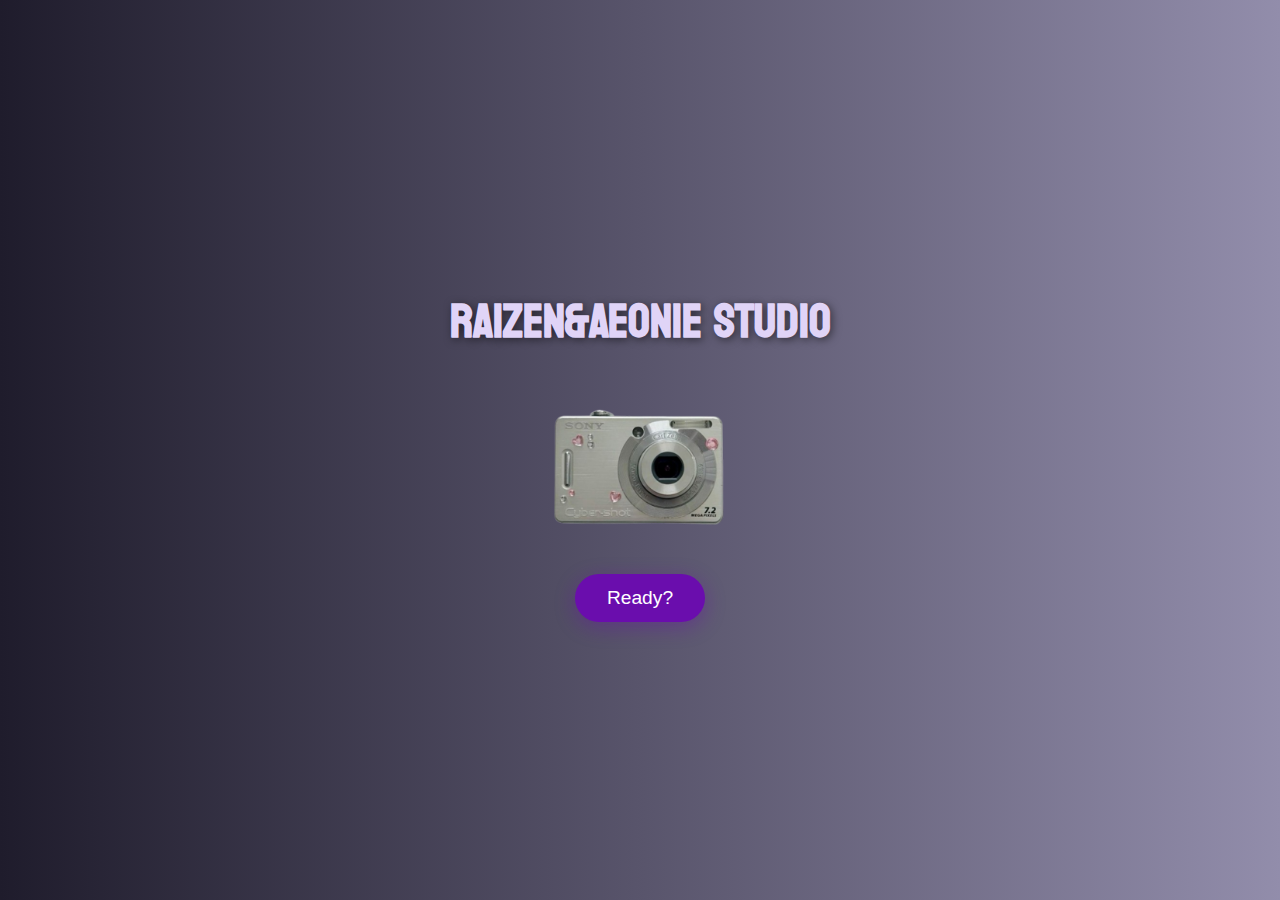
<file: index.html>
<!DOCTYPE html>
<html lang="en">
<head>
    <meta charset="UTF-8">
    <meta name="viewport" content="width=device-width, initial-scale=1.0">
    <title>Raizen&AeonieStudio</title>   

    <!-- Styles -->
    <link rel="stylesheet" href="style.css">

    <!-- Google Fonts -->
    <link rel="preconnect" href="https://fonts.googleapis.com">
    <link rel="preconnect" href="https://fonts.gstatic.com" crossorigin>
    <link href="https://fonts.googleapis.com/css2?family=Koulen&display=swap" rel="stylesheet">
    <link href="https://fonts.googleapis.com/css2?family=Kreon:wght@300..700&display=swap" rel="stylesheet">
    <link href="https://fonts.googleapis.com/css2?family=League+Spartan:wght@100..900&display=swap" rel="stylesheet">

    <!-- Favicon -->
    <link rel="icon" type="image/png" href="https://i.pinimg.com/736x/2c/5b/ab/2c5bab6723ef8f80152bb4aaa4920fef.jpg">
</head>
<body class="home">  
    <!-- Title -->
    <div>
        <h1 class="logo1">Raizen&Aeonie Studio</h1>
    </div>

    <!-- Image -->
    <div>
        <img src="camera.png" alt="camera" class="star">
    </div>

    <!-- Ready Button -->
    <div>
        <button id="ready-btn" onclick="redirectWithTransition('instructions.html')">Ready?</button>
    </div>

    <!-- JavaScript for transition -->
    <script>
        function redirectWithTransition(url) {
            document.body.classList.add('fade-out');
            setTimeout(() => {
                window.location.href = url;
            }, 500); // Match with transition duration
        }
    </script>
</body>
</html>
</file>
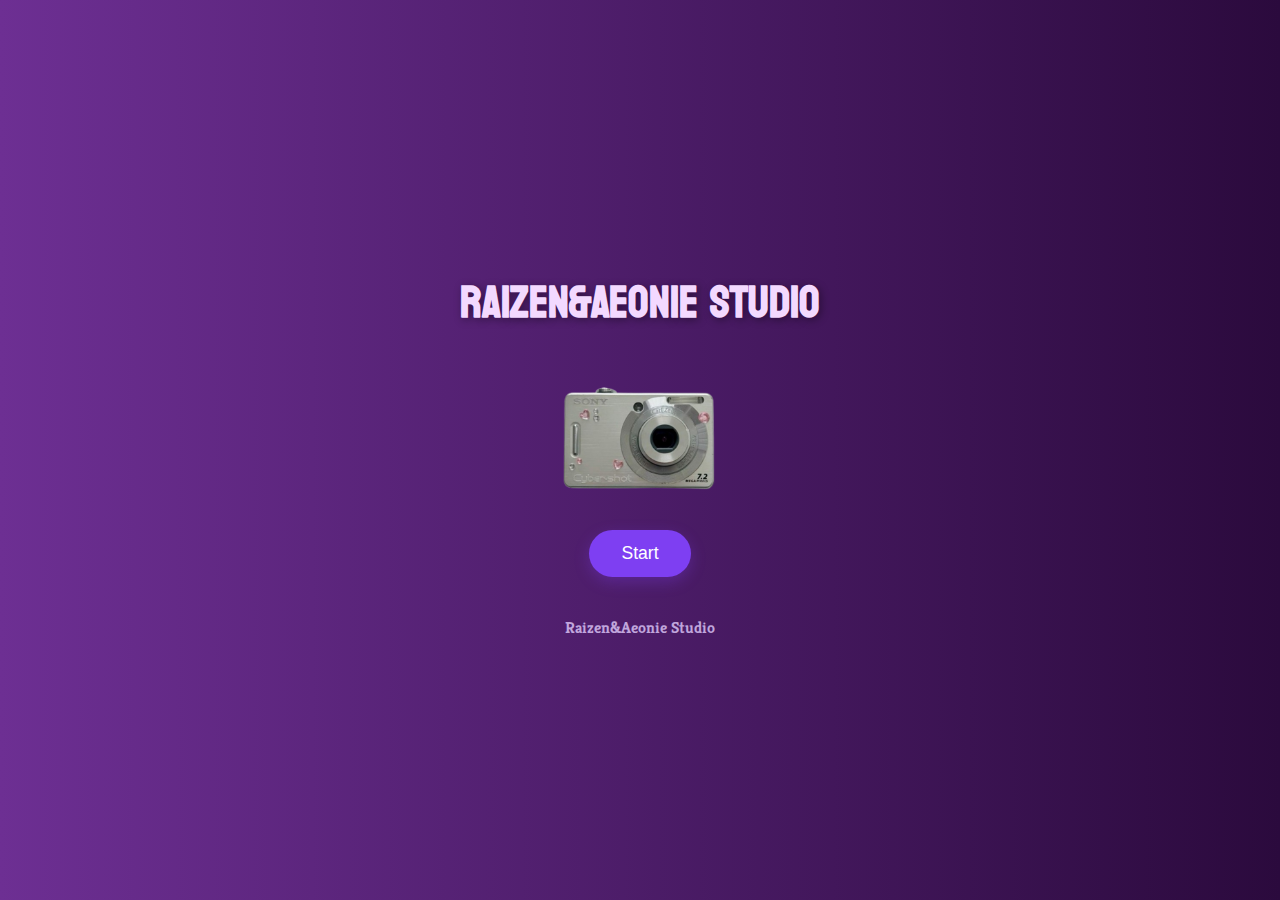
<file: instructions.html>
<!DOCTYPE html>
<html lang="en">
<head>
    <meta charset="UTF-8">
    <meta name="viewport" content="width=device-width, initial-scale=1.0">
    <title>Raizen&Aeonie Studio</title>

    <!-- Styles -->
    <link rel="stylesheet" href="style.css">

    <!-- Fonts -->
    <link rel="preconnect" href="https://fonts.googleapis.com">
    <link rel="preconnect" href="https://fonts.gstatic.com" crossorigin>
    <link href="https://fonts.googleapis.com/css2?family=Koulen&display=swap" rel="stylesheet">
    <link href="https://fonts.googleapis.com/css2?family=Kreon:wght@300..700&display=swap" rel="stylesheet">
    <link href="https://fonts.googleapis.com/css2?family=League+Spartan:wght@100..900&display=swap" rel="stylesheet">

    <!-- Favicon -->
    <link rel="icon" type="image/png" href="https://i.pinimg.com/736x/2c/5b/ab/2c5bab6723ef8f80152bb4aaa4920fef.jpg">
</head>
<body class="instructions">  
    <div>
        <h1 class="logo2">Raizen&Aeonie Studio</h1>
    </div>

    <div>
        <img src="camera.png" alt="camera" class="instruction-img">
    </div>

    <div>
        <button id="start-btn" onclick="redirectWithTransition('photobooth.html')">Start</button>
    </div>

    <div>
        <h3 class="footer-text">Raizen&Aeonie Studio</h3>
    </div>

    <!-- JS Transition Script -->
    <script>
        function redirectWithTransition(url) {
            document.body.classList.add('fade-out');
            setTimeout(() => {
                window.location.href = url;
            }, 500); // Match this with your CSS transition time
        }
    </script>
</body>
</html>
</file>
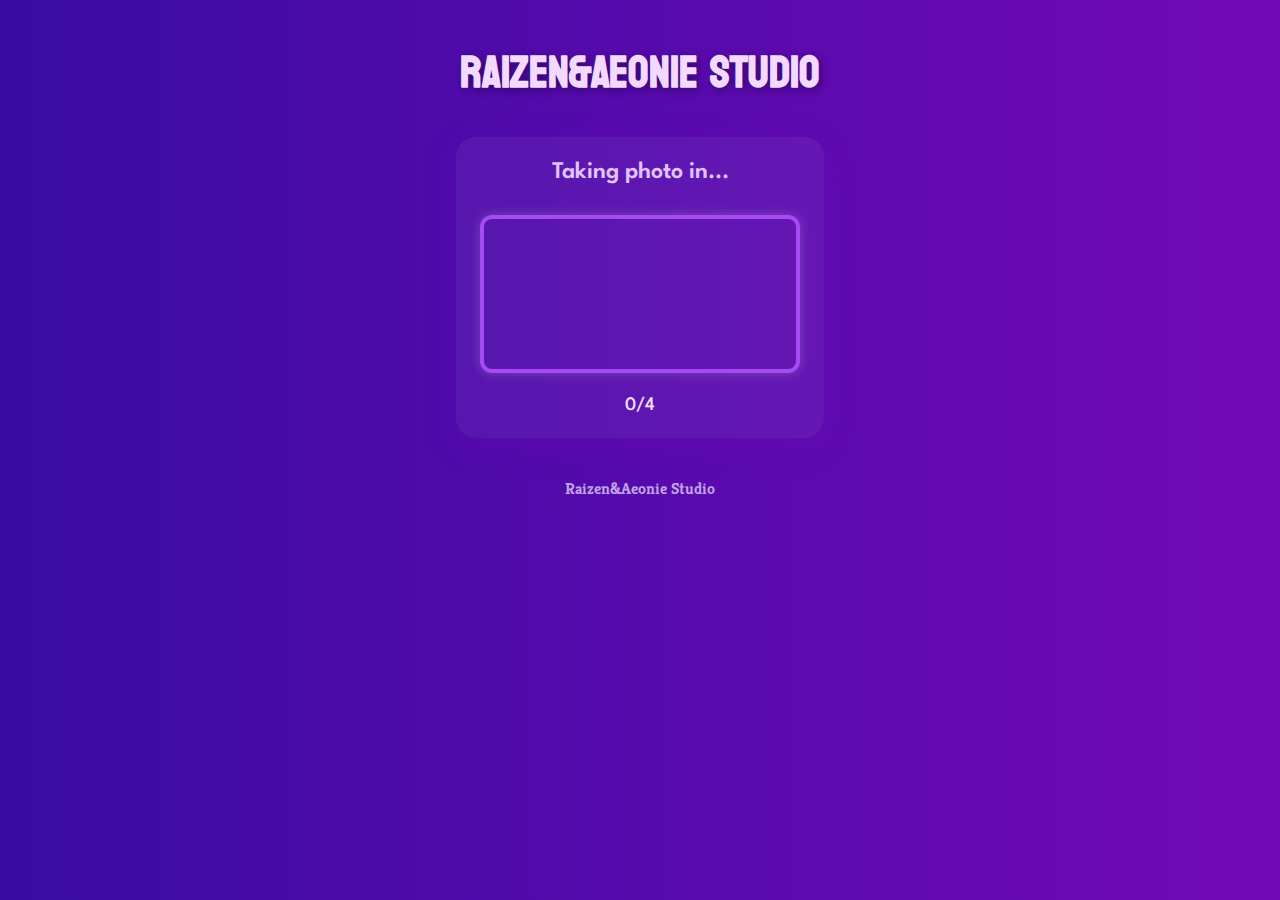
<file: photobooth.html>
<!DOCTYPE html>
<html lang="en">
<head>
    <link rel="stylesheet" href="style.css">
    <meta charset="UTF-8">
    <meta name="viewport" content="width=device-width, initial-scale=1.0">
    <title>Raizen&Aeonie Studio</title>
    <link rel="preconnect" href="https://fonts.googleapis.com">
    <link rel="preconnect" href="https://fonts.gstatic.com" crossorigin>
    <link href="https://fonts.googleapis.com/css2?family=Koulen&display=swap" rel="stylesheet">
    <link href="https://fonts.googleapis.com/css2?family=Kreon:wght@300..700&display=swap" rel="stylesheet">
    <link href="https://fonts.googleapis.com/css2?family=League+Spartan:wght@100..900&display=swap" rel="stylesheet">
    <link rel="icon" type="image/png" href="https://i.pinimg.com/736x/2c/5b/ab/2c5bab6723ef8f80152bb4aaa4920fef.jpg">

</head>
<body class="photobooth">
    <div>
        <h1 class="logo2">Raizen&Aeonie Studio</h1>
    </div>
    
    <div class="camera-container">
        <div id="countdown">Taking photo in...</div>
        <video id="video" autoplay></video>
        <div id="counter">0/4</div>
    </div>

    <div>
        <h3 class="footer-text">
            Raizen&Aeonie Studio
        </h3>
    </div>

    <script src="script.js"></script>
</body>
</html>
</file>
<file: style.css>
/* Reset */
* {
    margin: 0;
    padding: 0;
    box-sizing: border-box;
}

/* Body Styling */
body.home {
    font-family: 'League Spartan', sans-serif;
    background: linear-gradient(to right, #1f1c2c, #928dab); /* Deep purple gradient */
    color: #fff;
    display: flex;
    flex-direction: column;
    align-items: center;
    justify-content: center;
    min-height: 100vh;
    text-align: center;
    padding: 2rem;
}

/* Logo Text */
.logo1 {
    font-family: 'Koulen', sans-serif;
    font-size: 3rem;
    color: #e0d4f7; /* Light purple tone */
    margin-bottom: 1.5rem;
    text-shadow: 2px 2px 8px rgba(0, 0, 0, 0.5);
}

/* Image Animation */
.star {
    width: 180px;
    height: auto;
    margin: 1rem 0;
    animation: pulse 2s infinite ease-in-out;
}

@keyframes pulse {
    0%, 100% { transform: scale(1); opacity: 1; }
    50% { transform: scale(1.05); opacity: 0.9; }
}

/* Button Styling */
#ready-btn {
    background-color: #6a0dad; /* Rich purple */
    color: #fff;
    border: none;
    padding: 0.8rem 2rem;
    font-size: 1.2rem;
    border-radius: 50px;
    cursor: pointer;
    transition: background-color 0.3s ease, transform 0.2s ease;
    margin-top: 1.5rem;
    box-shadow: 0 5px 20px rgba(106, 13, 173, 0.4);
}

#ready-btn:hover {
    background-color: #8a2be2; /* Lighter purple on hover */
    transform: translateY(-4px);
}

/* Mobile Responsive */
@media screen and (max-width: 600px) {
    .logo1 {
        font-size: 2.2rem;
    }

    .star {
        width: 140px;
    }

    #ready-btn {
        font-size: 1rem;
        padding: 0.6rem 1.5rem;
    }
}
/* Instructions Page Styling */
body.instructions {
    font-family: 'League Spartan', sans-serif;
    background: linear-gradient(to left, #2b0a3d, #6d2f93); /* Purple gradient background */
    color: #ffffff;
    display: flex;
    flex-direction: column;
    align-items: center;
    justify-content: center;
    text-align: center;
    min-height: 100vh;
    padding: 2rem;
}

/* Logo Style */
.logo2 {
    font-family: 'Koulen', sans-serif;
    font-size: 2.8rem;
    color: #e3c3ff;
    margin-bottom: 2rem;
    text-shadow: 2px 2px 6px rgba(0, 0, 0, 0.4);
}

/* Instruction Image */
.instruction-img {
    width: 160px;
    height: auto;
    margin: 1rem 0 2rem;
    animation: float 3s ease-in-out infinite;
}

@keyframes float {
    0% { transform: translateY(0px); }
    50% { transform: translateY(-10px); }
    100% { transform: translateY(0px); }
}

/* Start Button */
#start-btn {
    background-color: #7e3ff2;
    color: #fff;
    border: none;
    padding: 0.8rem 2rem;
    font-size: 1.1rem;
    border-radius: 40px;
    cursor: pointer;
    transition: background-color 0.3s ease, transform 0.2s ease;
    box-shadow: 0 5px 15px rgba(126, 63, 242, 0.3);
}

#start-btn:hover {
    background-color: #9b59ff;
    transform: translateY(-3px);
}

/* Footer Text */
.footer-text {
    font-family: 'Kreon', serif;
    font-size: 1rem;
    margin-top: 3rem;
    color: #d9c8f7;
    opacity: 0.8;
}

/* Responsive Design */
@media screen and (max-width: 600px) {
    .logo2 {
        font-size: 2rem;
    }

    .instruction-img {
        width: 120px;
    }

    #start-btn {
        font-size: 1rem;
        padding: 0.6rem 1.5rem;
    }

    .footer-text {
        font-size: 0.9rem;
    }
}
/* Photobooth Page Styling */
body.photobooth {
    font-family: 'League Spartan', sans-serif;
    background: linear-gradient(to right, #3a0ca3, #7209b7);
    color: #ffffff;
    display: flex;
    flex-direction: column;
    align-items: center;
    min-height: 100vh;
    padding: 2rem;
    text-align: center;
}

/* Header */
.logo2 {
    font-family: 'Koulen', sans-serif;
    font-size: 2.8rem;
    color: #f3d9ff;
    margin-bottom: 2rem;
    text-shadow: 2px 2px 6px rgba(0, 0, 0, 0.3);
}

/* Camera Container */
.camera-container {
    position: relative;
    background-color: rgba(255, 255, 255, 0.05);
    padding: 1.5rem;
    border-radius: 20px;
    box-shadow: 0 8px 30px rgba(114, 9, 183, 0.3);
    display: flex;
    flex-direction: column;
    align-items: center;
    gap: 1rem;
}

/* Countdown Text */
#countdown {
    font-size: 1.5rem;
    font-weight: 600;
    color: #e0c3ff;
    margin-bottom: 1rem;
}

/* Video Stream */
#video {
    width: 320px;
    max-width: 90vw;
    height: auto;
    border: 4px solid #a64bf4;
    border-radius: 12px;
    box-shadow: 0 0 12px rgba(255, 255, 255, 0.2);
}

/* Counter */
#counter {
    margin-top: 0.5rem;
    font-size: 1.2rem;
    color: #f5e1ff;
    font-weight: 500;
}

/* Footer */
.footer-text {
    font-family: 'Kreon', serif;
    font-size: 1rem;
    margin-top: 2.5rem;
    color: #dec9f9;
    opacity: 0.8;
}

/* Responsive */
@media screen and (max-width: 600px) {
    .logo2 {
        font-size: 2rem;
    }

    #countdown {
        font-size: 1.2rem;
    }

    #video {
        width: 260px;
    }

    #counter {
        font-size: 1rem;
    }

    .footer-text {
        font-size: 0.9rem;
    }
}
/* Download Page Styling */
body.download {
    font-family: 'League Spartan', sans-serif;
    background: linear-gradient(to right, #5a189a, #9d4edd); /* Purple gradient */
    color: #fff;
    display: flex;
    flex-direction: column;
    align-items: center;
    min-height: 100vh;
    padding: 2rem;
    text-align: center;
}

/* Header */
.logo2 {
    font-family: 'Koulen', sans-serif;
    font-size: 2.8rem;
    color: #f3d9ff;
    margin-bottom: 1.5rem;
    text-shadow: 2px 2px 8px rgba(0, 0, 0, 0.4);
}

/* Main Layout */
.main-container {
    display: flex;
    flex-wrap: wrap;
    justify-content: center;
    gap: 2rem;
    margin-top: 1rem;
    width: 100%;
    max-width: 1200px;
}

/* Canvas */
#finalCanvas {
    width: 320px;
    height: auto;
    border: 5px solid #d0a2f7;
    border-radius: 20px;
    box-shadow: 0 0 20px rgba(255, 255, 255, 0.1);
    background-color: #1e0033;
}

/* Right Panel */
.right {
    display: flex;
    flex-direction: column;
    align-items: center;
    max-width: 400px;
    gap: 1.2rem;
}

/* Color Selection */
.color-grid {
    display: grid;
    grid-template-columns: repeat(3, 80px);
    gap: 1rem;
}

.color-btn {
    width: 80px;
    height: 80px;
    border-radius: 12px;
    border: 2px solid transparent;
    background-size: cover;
    background-position: center;
    cursor: pointer;
    transition: border 0.3s ease;
}

.color-btn:hover,
.color-btn.selected {
    border: 3px solid #ffffff;
}

/* Button Group */
.button-last {
    display: flex;
    gap: 1rem;
    margin-top: 1rem;
}

.button-last button {
    background-color: #6a0dad;
    color: #fff;
    border: none;
    padding: 0.8rem 1.5rem;
    font-size: 1rem;
    border-radius: 50px;
    cursor: pointer;
    transition: background-color 0.3s ease, transform 0.2s ease;
    box-shadow: 0 6px 20px rgba(106, 13, 173, 0.4);
}

.button-last button:hover {
    background-color: #9d4edd;
    transform: translateY(-3px);
}

/* Footer */
.footer-text {
    font-family: 'Kreon', serif;
    font-size: 1rem;
    margin-top: 2.5rem;
    color: #dec9f9;
    opacity: 0.8;
}

/* Responsive */
@media screen and (max-width: 768px) {
    .main-container {
        flex-direction: column;
        align-items: center;
    }

    .color-grid {
        grid-template-columns: repeat(3, 70px);
    }

    .color-btn {
        width: 70px;
        height: 70px;
    }
}
body.fade-out {
    opacity: 0;
    transition: opacity 0.5s ease;
}
body.fade-out {
    opacity: 0;
    transition: opacity 0.5s ease;
}
body.fade-out {
    opacity: 0;
    transition: opacity 0.5s ease;
}
</file>
